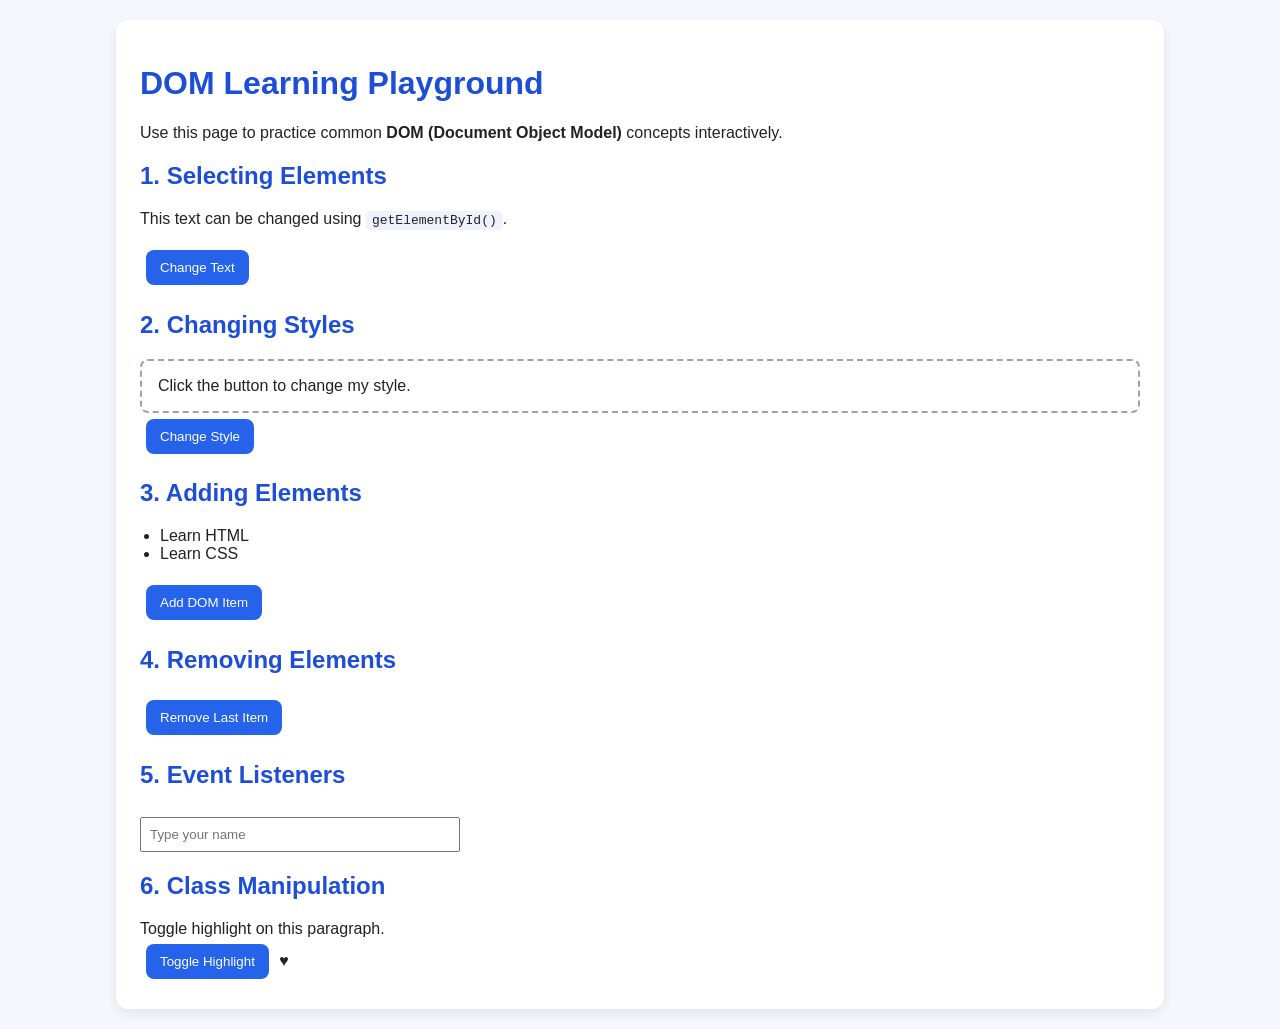
<file: index.html>
<!DOCTYPE html>
<html lang="en">
<head>
  <meta charset="UTF-8" />
  <meta name="viewport" content="width=device-width, initial-scale=1.0" />
  <title>DOM Learning Playground</title>
  <link rel="stylesheet" href="style.css">
</head>
<body>
  <div class="container">
    <h1>DOM Learning Playground</h1>
    <p>Use this page to practice common <strong>DOM (Document Object Model)</strong> concepts interactively.</p>

    <h2>1. Selecting Elements</h2>
    <p id="demo-text">This text can be changed using <code>getElementById()</code>.</p>
    <button onclick="changeText()">Change Text</button>


    <h2>2. Changing Styles</h2>
    <div class="box" id="style-box">Click the button to change my style.</div>
    <button onclick="changeStyle()">Change Style</button>


    <h2>3. Adding Elements</h2>
    <ul id="item-list">
      <li>Learn HTML</li>
      <li>Learn CSS</li>
    </ul>
    <button onclick="addItem()">Add DOM Item</button>


    <h2>4. Removing Elements</h2>
    <button onclick="removeItem()">Remove Last Item</button>


    <h2>5. Event Listeners</h2>
    <input type="text" id="name-input" placeholder="Type your name" />
    <p id="output"></p>


    <h2>6. Class Manipulation</h2>
    <span id="class-text">Toggle highlight on this paragraph.</span>
    <br>
    <button onclick="toggleHighlight()">Toggle Highlight</button>


   
    <span>&hearts;</span>
  </div>

 <script src ="script.js"></script>
</body>
</html>
</file>
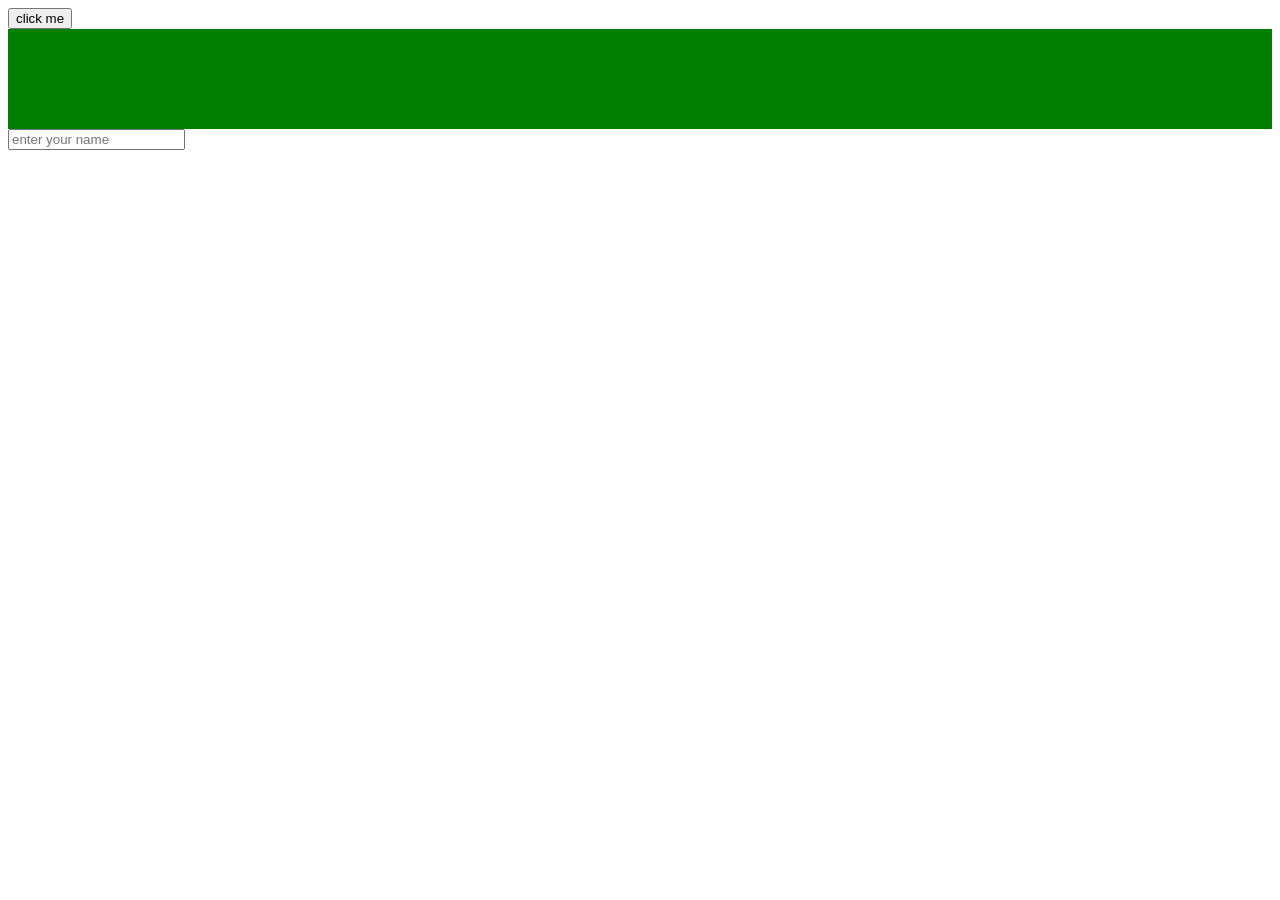
<file: dom/accessByJs.html>
<!DOCTYPE html>
<html lang="en">
<head>
    <meta charset="UTF-8">
    <meta name="viewport" content="width=device-width, initial-scale=1.0">
    <title>acces by js</title>
    <link rel="stylesheet" href="accessByJs.css">
</head>
<body>
    <script src ="accessByJs.js"></script>
</body>
</html>
</file>
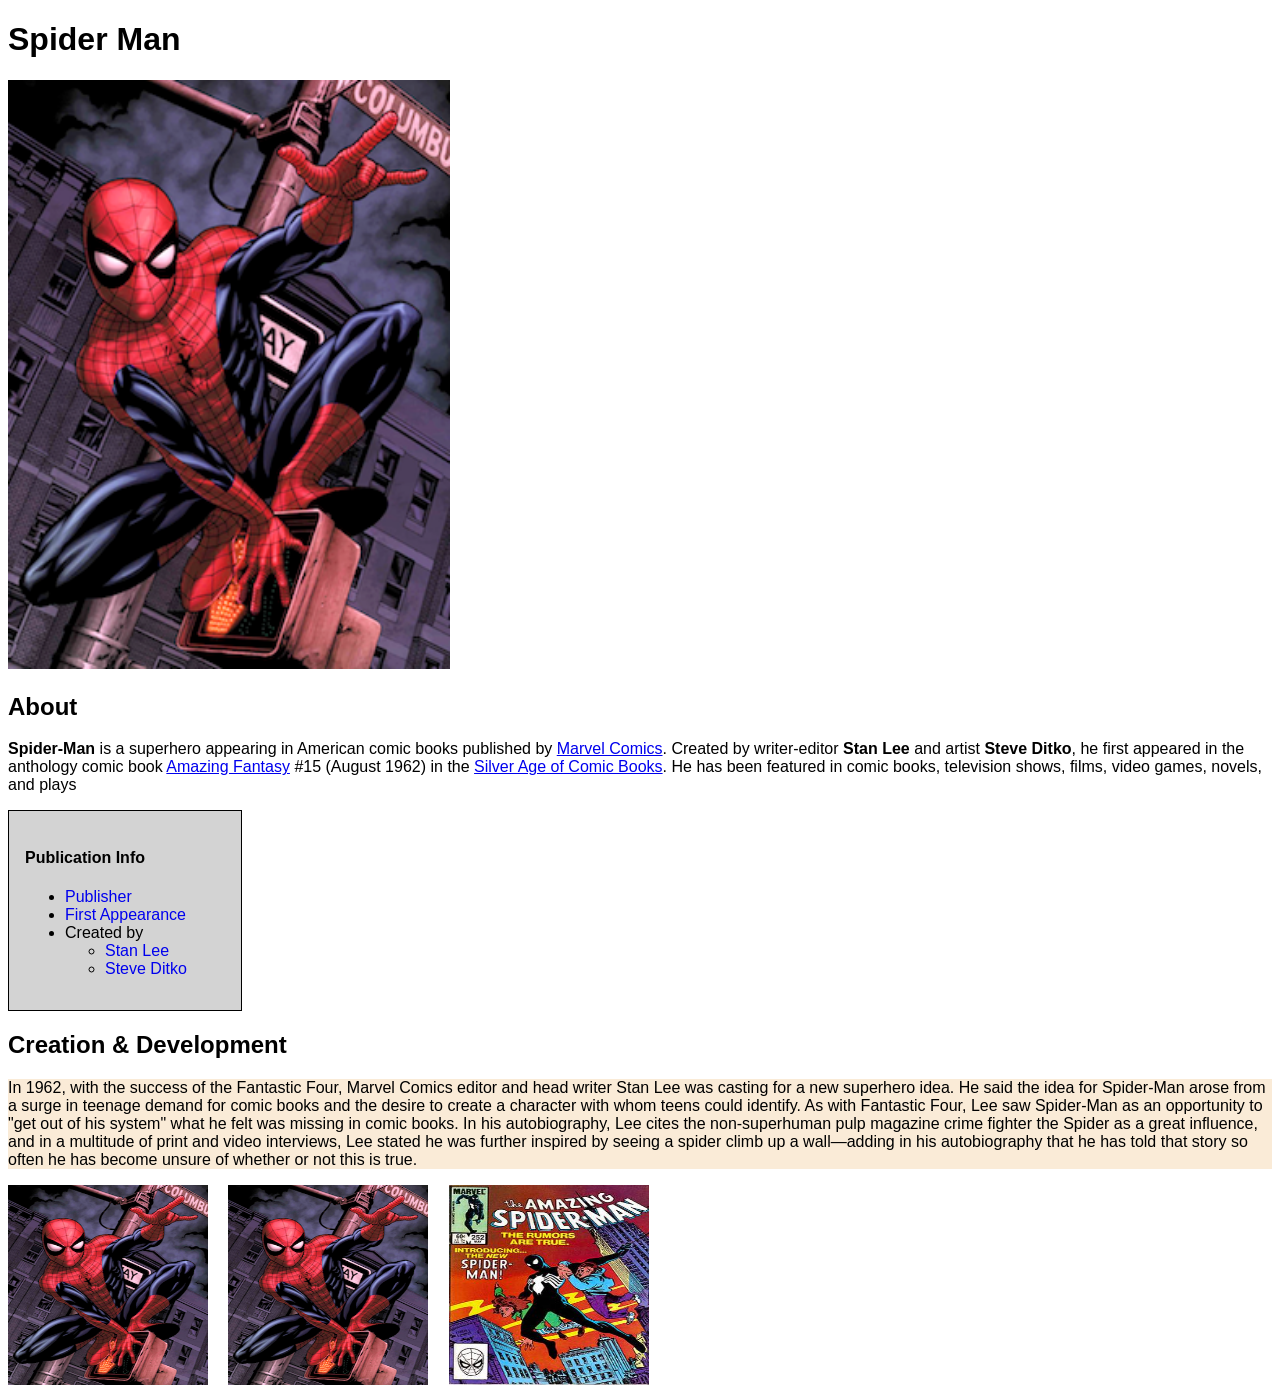
<file: dom/dom.html>
<!DOCTYPE html>
<html lang="en">
  <head>
    <meta charset="UTF-8" />
    <meta http-equiv="X-UA-Compatible" content="IE=edge" />
    <meta name="viewport" content="width=device-width, initial-scale=1.0" />
    <title>Spider-Man</title>
    <link rel="stylesheet" href="dom.css" />
  </head>
  <body>
    <h1>Spider Man</h1>
    <img src="./assets/spiderman_img.png" id="mainImg" />
    <h2>About</h2>
    <p>
      <b>Spider-Man</b> is a superhero appearing in American comic books
      published by
      <a href="https://www.google.com/search?q=Marvel+Comics">Marvel Comics</a>.
      Created by writer-editor <b>Stan Lee</b> and artist <b>Steve Ditko</b>, he
      first appeared in the anthology comic book
      <a href="https://www.google.com/search?q=Amazing+Fantasy"
        >Amazing Fantasy</a
      >
      #15 (August 1962) in the <a href="#">Silver Age of Comic Books</a>. He has
      been featured in comic books, television shows, films, video games,
      novels, and plays
    </p>

    <div class="box">
      <h4>Publication Info</h4>
      <ul>
        <li><a href="#" class="boxLink">Publisher</a></li>
        <li><a href="#" class="boxLink">First Appearance</a></li>
        <li>
          Created by
          <ul>
            <li><a href="#" class="boxLink">Stan Lee</a></li>
            <li><a href="#" class="boxLink">Steve Ditko</a></li>
          </ul>
        </li>
      </ul>
    </div>

    <h2>Creation & Development</h2>
    <p id="description">
      In 1962, with the success of the Fantastic Four, Marvel Comics editor and
      head writer Stan Lee was casting for a new superhero idea. He said the
      idea for Spider-Man arose from a surge in teenage demand for comic books
      and the desire to create a character with whom teens could identify. As
      with Fantastic Four, Lee saw Spider-Man as an opportunity to "get out of
      his system" what he felt was missing in comic books. In his autobiography,
      Lee cites the non-superhuman pulp magazine crime fighter the Spider as a
      great influence, and in a multitude of print and video interviews, Lee
      stated he was further inspired by seeing a spider climb up a wall—adding
      in his autobiography that he has told that story so often he has become
      unsure of whether or not this is true.
    </p>
    <div class="images">
      <img src="./assets/creation_1.png" class="oldImg" />
      <img src="./assets/creation_2.jpeg" class="oldImg" />
      <img src="./assets/creation_3.jpeg" class="oldImg" />
    </div>

    <script src="dom.js"></script>
  </body>
</html>
</file>
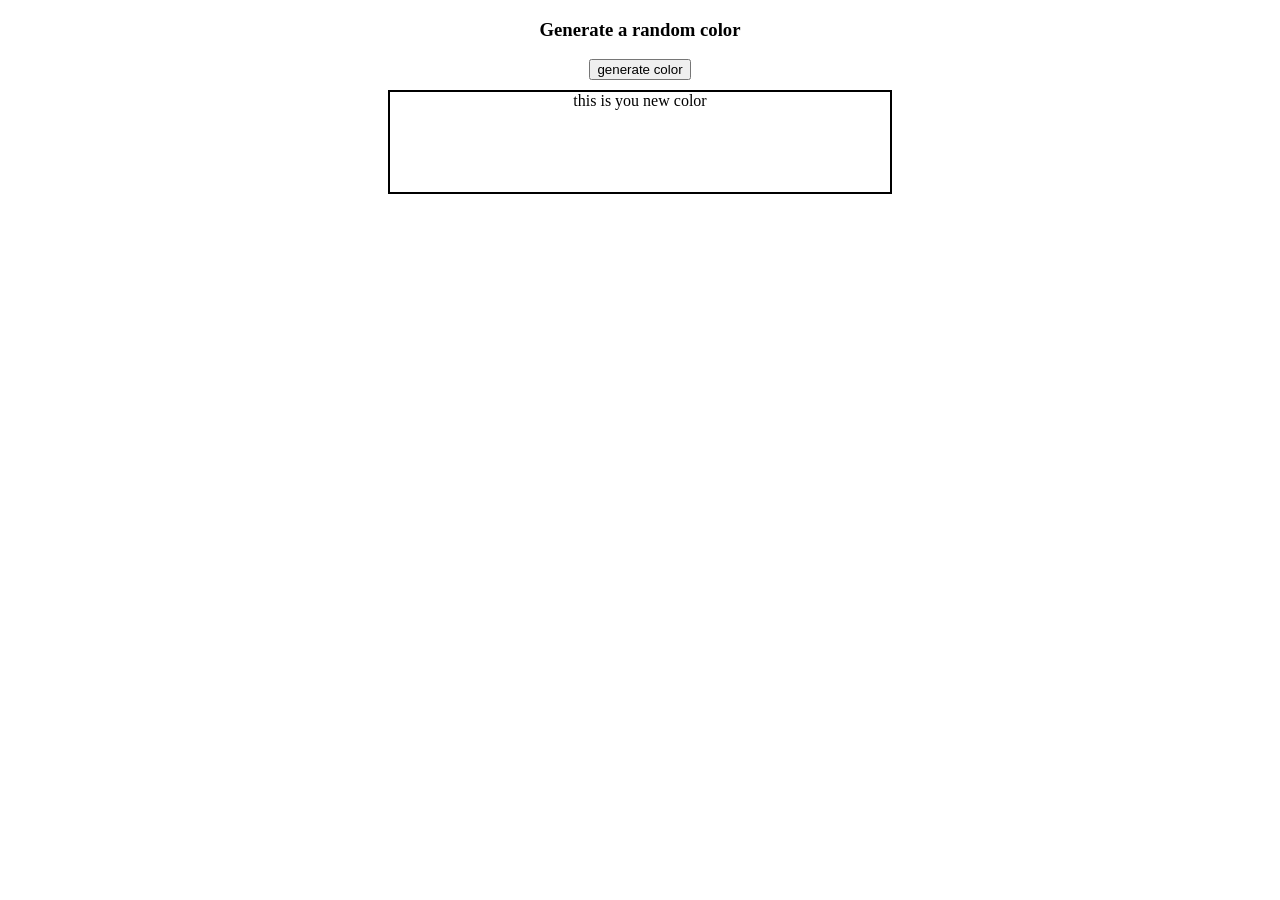
<file: dom/events.html>
<!DOCTYPE html>
<html lang="en">
<head>
    <meta charset="UTF-8">
    <meta name="viewport" content="width=device-width, initial-scale=1.0">
    <title>Dom events</title>
    <link rel="stylesheet" href="events.css">
</head>
<body>
    <h3>Generate a random color</h3>
    <button>generate color</button>
    <div> this is you new color</div>

    <script src = "events.js"></script>
</body>
</html>
</file>
<file: style.css>
body {
      font-family: Arial, sans-serif;
      margin: 0;
      padding: 20px;
      background: #f4f7fb;
      color: #222;
    }
    .container {
      max-width: 1000px;
      margin: auto;
      background: white;
      padding: 24px;
      border-radius: 12px;
      box-shadow: 0 4px 12px rgba(0,0,0,0.08);
    }
    h1, h2 {
      color: #1d4ed8;
    }
    button {
      margin: 6px;
      padding: 10px 14px;
      border: none;
      border-radius: 8px;
      background: #2563eb;
      color: white;
      cursor: pointer;
    }
    button:hover {
      background: #1e40af;
    }
    .box {
      padding: 16px;
      margin-top: 12px;
      border: 2px dashed #94a3b8;
      border-radius: 8px;
    }
    .highlight {
      background: yellow;
    }
    input {
      padding: 8px;
      margin-top: 8px;
      width: 100%;
      max-width: 300px;
    }
    ul {
      padding-left: 20px;
    }
    code {
      background: #eef2ff;
      padding: 2px 6px;
      border-radius: 4px;
    }
</file>
<file: dom/accessByJs.css>
.green{
    background-color: green;
    height: 100px;
    width: 200;
    margin: auto;
}
</file>
<file: dom/dom.css>
body {
  font-family: Arial;
}

#mainImg {
  width: 35%;
}

.box {
  border: 0.25px solid black;
  background-color: lightgray;
  width: 200px;
  padding: 1rem;
}

.boxLink {
  text-decoration: none;
}

.oldImg {
  height: 200px;
  width: 200px;
  margin-right: 1rem;
}

#description {
  background-color: antiquewhite;
}
</file>
<file: dom/events.css>
body{
    text-align: center;
    align-items: center;
    
    justify-content: center;
   
}
button{
    margin-bottom: 10px;
}

div{
    height: 100px;
    width: 500px;
    border: 2px solid black;
    margin: auto;
}
</file>
